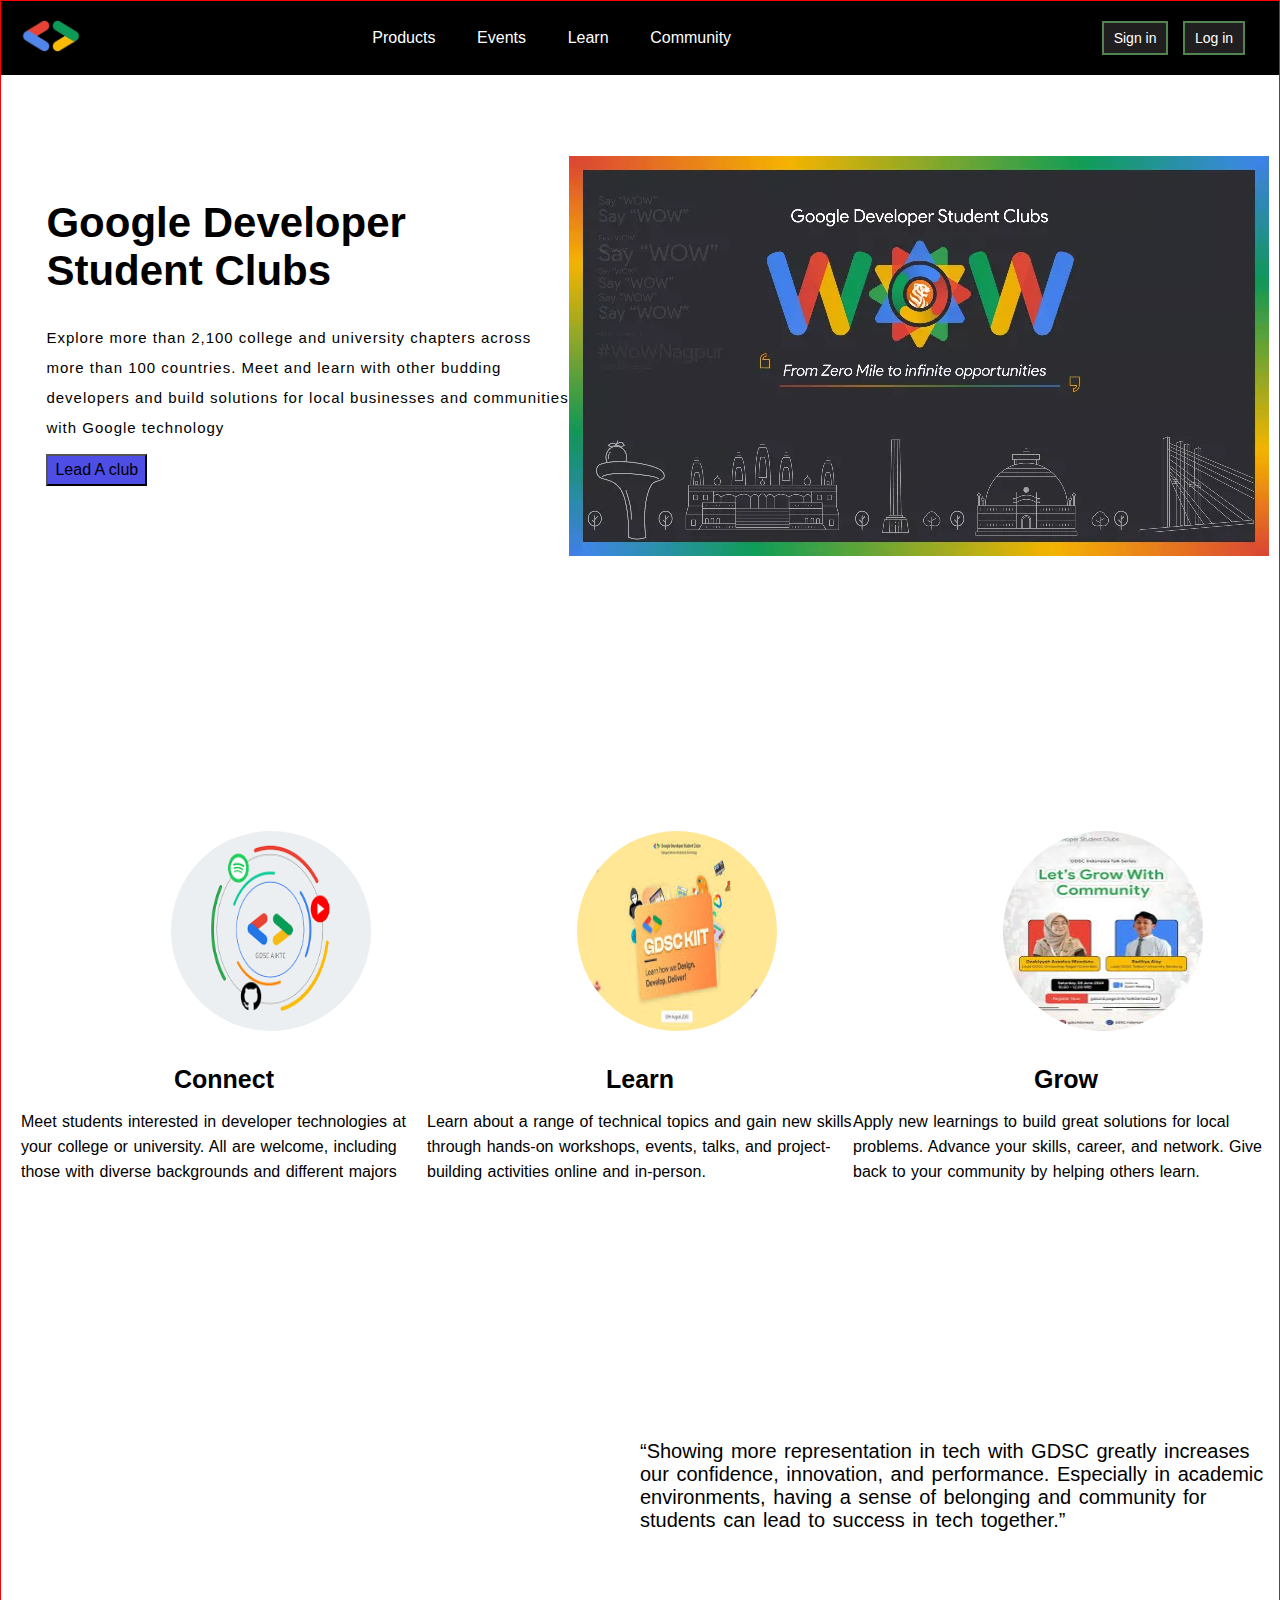
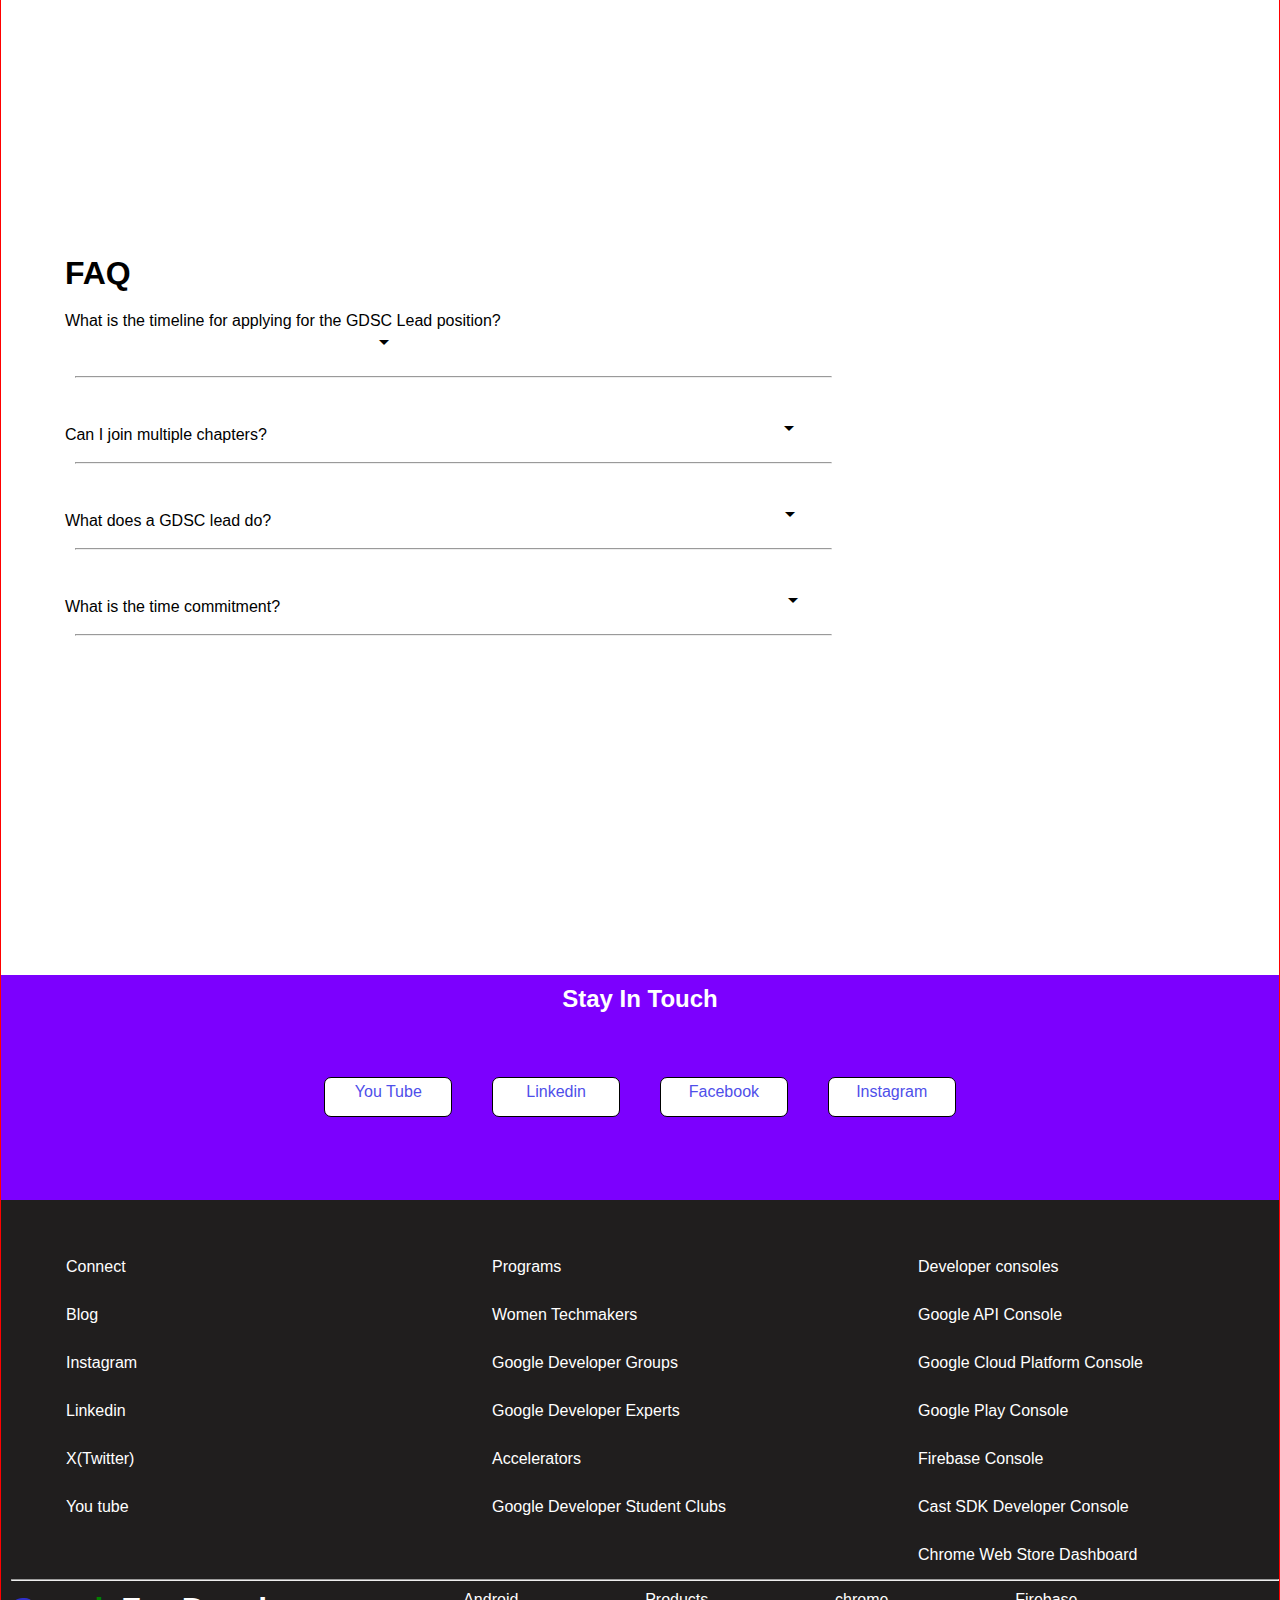
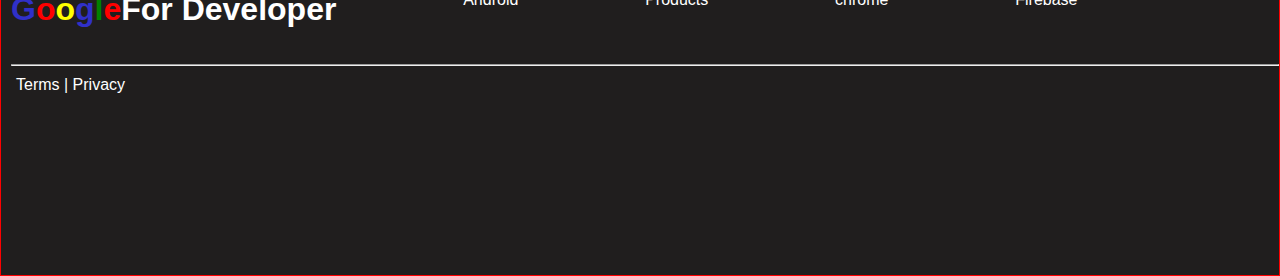
<file: landingPage/index.html>
<!DOCTYPE html>
<html lang="en">
<head>
    <meta charset="UTF-8">
    <meta name="viewport" content="width=device-width, initial-scale=1.0">
    <title>GDSC landing page</title>
    <link rel="preconnect" href="https://fonts.googleapis.com">
<link rel="preconnect" href="https://fonts.gstatic.com" crossorigin>
<link href="https://fonts.googleapis.com/css2?family=Open+Sans:ital,wght@0,300..800;1,300..800&family=Sevillana&display=swap" rel="stylesheet">
<link rel="stylesheet" href="https://fonts.googleapis.com/css2?family=Material+Symbols+Outlined:opsz,wght,FILL,GRAD@20..48,100..700,0..1,-50..200" />
<link rel="stylesheet" href="https://fonts.googleapis.com/css2?family=Material+Symbols+Outlined:opsz,wght,FILL,GRAD@24,400,0,0" />
    <link rel="stylesheet" href="style.css">
</head>
<body>
    <nav class="nav-bar">
      <div class="elements">
        <div class="image">
            <img src="icon.png" alt="GDSC-icon">
        
        </div>
         <div class="list">
            <ul>
            <li>Products</li>
            <li>Events</li>
            <li>Learn</li>
            <li>Community</li>
            </ul></div>
        
            <div id="login-button">
            <button id="btn1"><a href="signin.html" >Sign in </a></button>
                <button id="btn2"><a href="login.html" >Log in </a></button>
            </div>
            
         </div>
    </nav>

    <div class="container">
        <div class="first-container">
            <div class="inner-part">
                <h2>Google Developer Student Clubs</h2>
                <p>Explore more than 2,100 college and university chapters across more than 100 countries. Meet and learn with other budding developers and build solutions for local businesses and communities with Google technology</p>
                <button>Lead A club</button>
            </div>
           
        </div>
        <div class="second-contaner">
            <img src="main-image.webp" alt="Random-Pic of GDSC">
        </div>
    </div>
    <div class="grid-three">
        <div class="first-grid">
            <div class="inner">
                <img src="connect.png" alt="connect">
                <h3>Connect</h3>
                <p>Meet students interested in developer technologies at your college or university. All are welcome, including those with diverse backgrounds and different majors</p>
            </div>
        </div>
        <div class="second-grid">
            <div class="inner">
                <img id="rotate" src="learn.jpg" alt="learn">
                
                <h3>Learn</h3>
                <p>Learn about a range of technical topics and gain new skills through hands-on workshops, events, talks, and project-building activities online and in-person.</p>
            </div>
        </div>
        <div class="third-grid">
            <div class="inner">
                <img src="grow.jpg" alt="grow">
                <h3>Grow</h3>
                <p>Apply new learnings to build great solutions for local problems. Advance your skills, career, and network. Give back to your community by helping others learn.</p>
            </div>
        </div>
    </div>
    <div class="third-container">
       <div class="first-div">
        <iframe width="560" height="315" src="https://www.youtube.com/embed/1GVD9-arNfI?si=I1d5NpPgrR-FcA3s" title="YouTube video player" frameborder="0" allow="accelerometer; autoplay; clipboard-write; encrypted-media; gyroscope; picture-in-picture; web-share" referrerpolicy="strict-origin-when-cross-origin" allowfullscreen></iframe>
       </div>
       <div class="second-div">“Showing more representation in tech with GDSC greatly increases our confidence, innovation, and performance. Especially in academic environments, having a sense of belonging and community for students can lead to success in tech together.”</div>
    </div>
    <div class="faq">
        <h1>FAQ</h1>
        <div class="ques1">
            <div class="dropdown-toggle" id="drop1">
                <span >What is the timeline for applying for the GDSC Lead position?</span>
                <span id="icon1" class="material-symbols-outlined">
                arrow_drop_down
                </span>
            </div>
             
        </div>
        <div id="block1" style="display:none">We accept applications once per year, between April and August. Please follow this page for the new deadlines and the GDSC events platform to check current chapters.
            
        </div><br><hr><br>
        <div class="ques2">
            <div class="dropdown-toggle" id="drop2">
                <span >Can I join multiple chapters?</span>
                <span id="icon2" class="material-symbols-outlined">
                arrow_drop_down
                </span> 
            </div>
            
        </div>
        <div id="block2" style="display:none">You can participate in events organized by multiple chapters, however if you decide to dedicate yourself to become a GDSC Lead or Core Team Member, you will be officially assigned to one chapter.
            
        </div><br><hr><br>
        <div class="ques3">
            <div class="dropdown-toggle" id="drop3">
                <span >What does a GDSC lead do?</span>
                <span id="icon3" class="material-symbols-outlined">
                arrow_drop_down
                </span> 
            </div>
            
        </div>
        <div id="block3" style="display:none">College and university students are encouraged to join Google Developer Student Clubs.
            
        </div><br><hr><br>
        <div class="ques4">
            <div class="dropdown-toggle" id="drop4">
                <span >What is the time commitment?</span>
                <span id="icon4" class="material-symbols-outlined">
                arrow_drop_down
                </span> 
            </div>

        </div>
        <div id="block4" style="display:none">GDSC Leads should be available to run an event ideally once a month, and at least every three months to remain an active GDSC chapter. Additionally, running a GDSC is a one year commitment
            
        </div><br><hr><br>
        
        
    </div>
    <footer id="footer">
     <div class="stayTouch">
        <h2>Stay In Touch</h2>
        <div class="flex">
           <a  target="_blank" href="https://www.youtube.com/" id="box1"> <div >You Tube</div></a>
           <a id="box2" target="_blank" href="https://www.linkedin.com/" > <div >Linkedin</div></a>
           <a id="box3" target="_blank" href="https://www.facebook.com/"> <div >Facebook</div></a>
           <a id="box4" target="_blank" href="https://www.instagram.com/"> <div >Instagram</div></a>
        </div>
     </div>

     <div class="three-list">
        <div class="first-list">
            <ul>
                <li>Connect</li>
                <li>Blog</li>
                <li>Instagram</li>
                <li>Linkedin</li>
                <li>X(Twitter)</li>
                <li>You tube</li>
                
            </ul>
        </div>
        <div class="second-list">
            <ul>
                <li>Programs</li>
                <li>Women Techmakers</li>
                <li>Google Developer Groups</li>
                <li>Google Developer Experts</li>
                <li>Accelerators</li>
                <li>Google Developer Student Clubs</li>
               
            </ul>
        </div>
        <div class="third-list">
            <ul>
                <li>Developer consoles</li>
                <li>Google API Console</li>
                <li>Google Cloud Platform Console</li>
                <li>Google Play Console</li>
                <li>Firebase Console</li>
                <li>Cast SDK Developer Console</li>
                <li>Chrome Web Store Dashboard</li>
            
               
            </ul>
        </div>
     </div>
     <hr>
     <div class="last">
        <h1><span id="g">G</span><span id="o">o</span><span id="og">o</span><span id="g">g</span><span id="l">l</span><span id="e">e</span>For Developer</h1>
        <div>Android</div>
        <div>Products</div>
        <div>chrome</div>
        <div>Firebase</div>
     </div><br><br>
     <hr>
    <div id="terms">Terms | Privacy</div>
    </footer>
    <script src="script.js"></script>
</body>
</html>
</file>
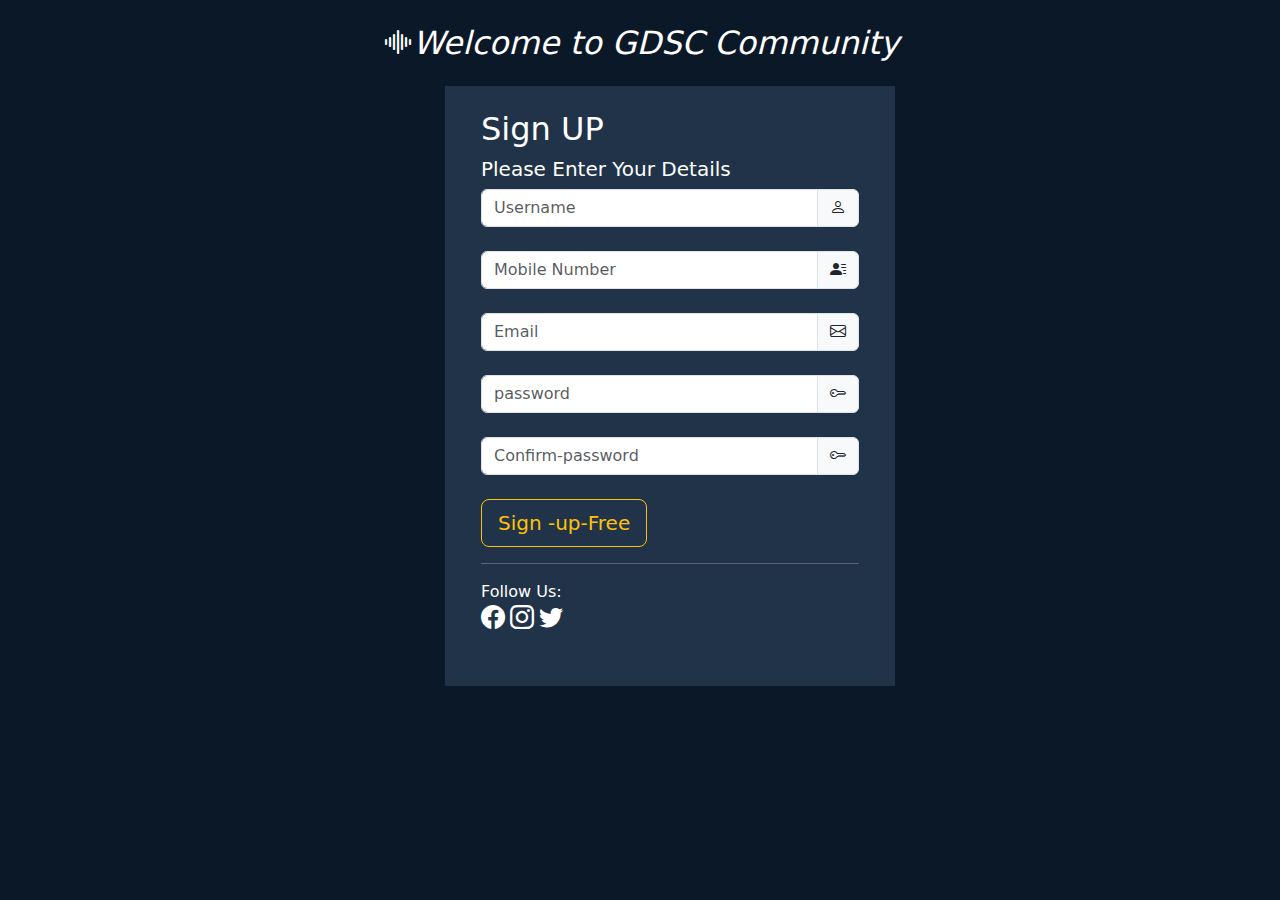
<file: landingPage/signin.html>
<!DOCTYPE html>
<html lang="en">

<head>
  <meta charset="UTF-8">
  <meta name="viewport" content="width=device-width, initial-scale=1.0">
  <title>sign in page</title>
  <link rel="stylesheet" href="https://cdn.jsdelivr.net/npm/bootstrap@5.3.2/dist/css/bootstrap.min.css">
  <link rel="stylesheet" href="https://cdn.jsdelivr.net/npm/bootstrap-icons@1.11.1/font/bootstrap-icons.css">
</head>
<style>
  @keyframes rotate-in{
    0%{opacity:0;
      transform:rotate(30deg) scale(1.5);}
    
    80%{opacity:0.5;
      transform:rotate(0deg) scale(1);}
    
  }
  body a{
    text-decoration:none;
}
.img_container{
  overflow:hidden;
}

</style>

<body style="background-color:#0b1828;min-width:350px">
  <main class="text-white">
    <h1 class="h2 text-center pt-4 pb-3"><i class="bi bi-soundwave ">Welcome to GDSC Community</i></h1>
    <div class=" row mx-auto" style="height:600px;width:900px">
      

      <div class="col-md-6" style="height:100%;background-color:#203349;margin-left:255px;">
        
          
          <form class="signup-form hide  pt-4 p-4" action="/register" method="POST">
            <h2>Sign UP</h2>
            <h5>Please Enter Your Details</h5>
            <div class="input-group mb-4">
              <input type="username" name="username" class="form-control" placeholder="Username"
                aria-label="Recipient's username" aria-describedby="basic-addon2">
              <span class="input-group-text p:3" id="basic-addon2"><i class="bi bi-person"></i></span>
            </div>
            <div class="input-group mb-4">
              <input type="contactnumber" name="phone" class=" form-control" placeholder="Mobile Number"
                aria-label="Recipient's username" aria-describedby="basic-addon2">
              <span class="input-group-text p:3" id="basic-addon2"><i class="bi bi-person-lines-fill"></i></span>
            </div>
            <div class="input-group mb-4">
              <input type="text" name="email" class=" form-control" placeholder="Email"
                aria-label="Recipient's username" aria-describedby="basic-addon2">
              <span class="input-group-text p:3" id="basic-addon2"><i class="bi bi-envelope"></i></span>
            </div>

            <div class="input-group mb-4">
              <input type="password" name="password" class=" form-control" placeholder="password"
                aria-label="Recipient's username" aria-describedby="basic-addon2">
              <span class="input-group-text p:3" id="basic-addon2"><i class="bi bi-key"></i></span>
            </div>
            <div class="input-group mb-4">
              <input type="password" name="confirmpassword" class=" form-control" placeholder="Confirm-password"
                aria-label="Recipient's username" aria-describedby="basic-addon2">
              <span class="input-group-text p:3" id="basic-addon2"><i class="bi bi-key"></i></span>
            </div>
            <div class=" mb-3">
              <button type="submit" class="btn btn-lg btn-outline-warning">Sign -up-Free</button>
              
              </div>
              <hr>
              <div>
                Follow Us:
                <div >
                  <a href=""><i class=" h4 text-white bi bi-facebook"></i></a>
                  <a href=""><i class=" h4 text-white bi bi-instagram"></i></a>
                  <a href=""><i class= "h4 text-white bi bi-twitter"></i></a>
                </div>
              </div>
             
          </form>
        </div>
      </div>
    </div>
    
  </main>
</body>


</html>
</file>
<file: landingPage/style.css>
*{
    padding:0px;
    margin:0px;
    box-sizing:border-box;
    font-family:"Open-sans",sans-serif;
}
body{
    width:100%;
    height:100%;
    border:1px solid red;
}
.nav-bar{
    width:100%;
    height:10%;
   background-color:#000;
   
   
}
.elements{
    display: flex;
    align-items:center;
    & ul{
        
        display:flex;
        justify-content:space-between;
        gap:20%;
        color:#fff;
        list-style-type: none;
        margin-left:11%;
    }
    & img{
        width:90px;
        height:70px;
        padding-left:10px;
    }
   
}
.list{
   margin-left: 20%;
    
}
#login-button{
    margin-left:40%;
}
#login-button #btn1{
    padding:7px 10px 7px 10px;
    margin-left:10px;
    font-size:14px;
    border:2px solid rgb(82, 132, 82);
    background-color: #201e1e;
    color:#fff;
    & a{
        text-decoration: none;
        color:#fff;
    }
}
#login-button #btn2{
    padding:7px 10px 7px 10px;
    margin-left:10px;
    font-size:14px;
    border:2px solid rgb(82, 132, 82);
    background-color: #201e1e;
    color:#fff;
    & a{
        text-decoration: none;
        color:#fff;
    }
}
#login-button #btn2:hover{
    background-color: rgb(82, 132, 82);
}
#login-button #btn1:hover{
    background-color: rgb(82, 132, 82);
}
.container{
    width:100%;
    height:80vh;
    background-color:#fff;
    margin-top:10px;
    display:grid;
    grid-template-columns: repeat(2,1fr);
}
.inner-part{
    margin-top:20%;
}
.second-contaner{
    margin-top:10%;
}
.inner-part h2{
    padding-left:8%;
    font-size:42px;
    font-weight:300px;
}
.inner-part p{
    padding-left:8%;
    font-size:15px;
    padding-top:5%;
    line-height:30px;
    letter-spacing: 1px;
}
.inner-part button{
    padding:5px 7px 5px 7px;
    background-color: rgb(78, 78, 231);
    margin-left:8%;
    margin-top:2%;
    font-size:medium
}
.grid-three{
    width:100%;
    height:50vh;
    
    display:grid;
    grid-template-columns: repeat(3,1fr);
    margin-top:2%;
}
.inner img{
    border-radius:50%;
    width:200px;
    height:200px;
    margin-left:150px;
}
.first-grid{
    padding-left:20px;
}
.inner h3{
    font-size:25px;
    text-align: center;
    margin-top:30px;
}
.inner p{
    margin-top:15px;
    line-height: 25px;
    word-spacing: 1px;
}
.inner img:hover{
    transform: scale(1.1);
}
.third-container{
    display:grid;
    grid-template-columns: repeat(2,1fr);
    margin-top:10%;
}
.third-container .first-div{
    margin-left:5%;
}
.third-container .second-div{
    margin-top:5%;
    font-size:20px;
    word-spacing: 2px;
    margin-right:15px;
}
.faq{
    width:60%;
    height:80vh;
    margin-top:10%;
    margin-left:5%;
}  
.dropdown-toggle{
    margin-top:20px;
}
.dropdown-toggle #icon1{
    margin-left:40%;
}
.dropdown-toggle #icon2{
    margin-left:66%;
}
.dropdown-toggle #icon3{
    margin-left:65.5%;
}
.dropdown-toggle #icon4{
    margin-left:64.7%;
}
#block1{
    margin:20px 0px 20px 0px;
}
#block2{
    margin:20px 0px 20px 0px;
}
#block3{
    margin:20px 0px 20px 0px;
}
#block4{
    margin:20px 0px 20px 0px;
}
#footer{
    width:100%;
    height:100vh;
background-color: #201e1e;
}
.stayTouch{
    width:100%;
    height:25vh;
    background-color: #7C00FE;
    & h2{
        color:#fff;
        text-align: center;
        padding-top:10px;
    }
}
.flex{
    display:flex;
    justify-content: center;
    padding-top:5%;
    gap:40px;
    & #box1{
        width:10%;
        text-align: center;
        padding-top:5px;
        height:40px;
       color:rgb(79, 79, 234);
        border-radius: 7px;
        background-color: #fff;
        border: 1px solid #000;
        text-decoration: none;
    }
    & #box2{
        width:10%;
        height:40px;
        text-align: center;
        padding-top:5px;
        color:rgb(79, 79, 234);
        border-radius: 7px;
        background-color: #fff;
        border: 1px solid #000;
        text-decoration: none;
    }
    & #box3{
        width:10%;
        height:40px;
        border-radius: 7px;
        text-align: center;
        padding-top:5px;
        color:rgb(79, 79, 234);
        background-color: #fff;
        border: 1px solid #000;
        text-decoration: none;
    }
    & #box4{
        width:10%;
        height:40px;
        border-radius: 7px;
        text-align: center;
        color:rgb(79, 79, 234);
        padding-top:5px;
        background-color: #fff;
        border: 1px solid #000;
        text-decoration: none;
        
    }
}
.three-list{
    display:grid;
    grid-template-columns: repeat(3,1fr);
   
    color:#fff;
}
.first-list{
    padding-left:50px;
    
    padding-top:10%;
    & ul{
        list-style-type: none;
    }
    & ul li{
        padding:15px;
    }
}
.second-list{
    padding-left:50px;
    
    padding-top:10%;
    & ul{
        list-style-type: none;
    }
    & ul li{
        padding:15px;
    }
}
.third-list{
    padding-left:50px;
    
    padding-top:10%;
    & ul{
        list-style-type: none;
    }
    & ul li{
        padding:15px;
    }
}
.last{
    display:flex;
    gap:10%;
    margin-left:10px;
    color:#fff;
    font-weight:200px;
    margin-top:10px;
}
#g{
    color:rgb(48, 48, 201);
}
#o{
    color:red;
}
#og{
    color:yellow
}
#l{
    color:green;
}
#e{
    color:red;
}
hr{
    margin-left:10px;
}
#terms{
    color:#fff;
    margin:10px 0px 0px 15px;
}
@media (width>=1230px){
  .second-contaner{
    margin-right:10px;
  }  
}
@media (1230px>width>1100px ){
    .second-contaner{
      margin-right:10px;
    }  
    .inner-part h2{
        font-size:25px;
    }
    .inner-part p{
        font-size:10px;
    }
    .inner-part{
        margin-top:40%;
    }
    .list{
        margin-left:10%;
    }
.inner img{
    margin-left:100px;
}
.third-container .first-div{
    width:200px;
    height:150px;
}
.third-container .second-div{
    font-size:20px;
    word-spacing: 0.4px;
    margin-left:60px;
}
.faq{
    margin-top:20%;
    width:60%;
    & #icon1{
        margin-left:90%;
    }
    & #icon2{
        margin-left:90%;
    }
    & #icon3{
        margin-left:90%;
    }
    & #icon4{
        margin-left:90%;
    }
}
  }
  @media (1100px>width>900px){
    .list{
        margin-left:5%;
    }
    .container{
        grid-template-columns: repeat(1,1fr);
        margin-top:-10px;
        height:120vh;
    }
    .first-container .inner-part{
        margin-top:10%;
    }
    .second-contaner img{
       width:600px;
        height:350px;
        margin-left:20%;
    }
    .grid-three{
        grid-template-columns: repeat(2,1fr);
        gap:10px;
        height:110vh;
    }
    .inner img{
        margin-left:110px;
    }
    .third-grid{
        margin-left:50%;
        margin-top:30px;
    }
    .third-grid .inner img{
        margin-left:10%;
    }
    .third-container{
        grid-template-columns: repeat(1,1fr);

    }
    & .first-div iframe{
        margin-left:10%;
    }
    .second-div{
        margin-left:10%;
        font-size:18px;

    }
    .faq{
        width:60%;
        & #icon1{
            margin-left:90%;
        }
        & #icon2{
            margin-left:90%;
        }
        & #icon3{
            margin-left:90%;
        }
        & #icon4{
            margin-left:90%;
        }
    }
    .last{
        gap:5%;
    margin-left:10px;
    color:#fff;
    font-weight:200px;
    margin-top:10px;
    }

  }
</file>
